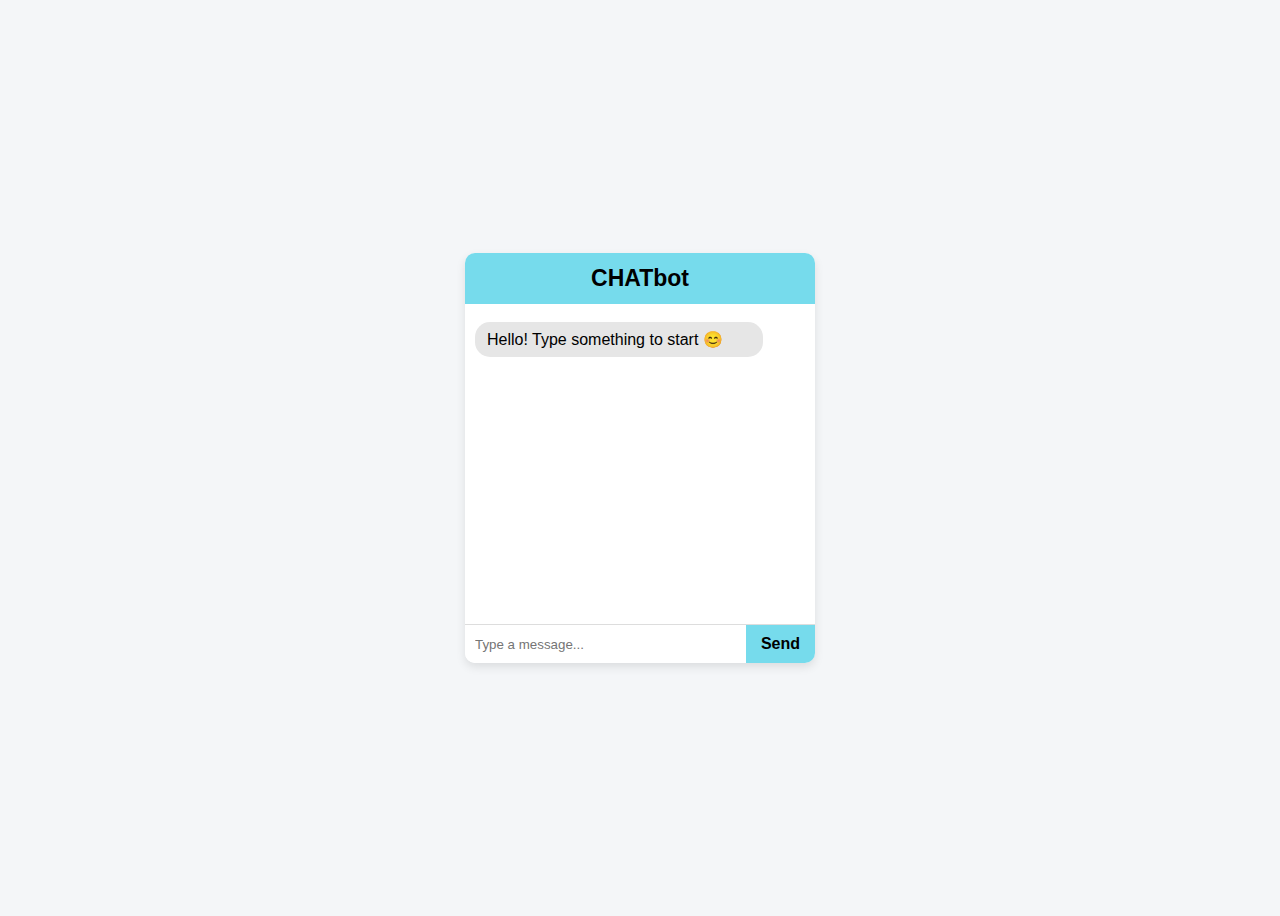
<file: Task1_ChatBOT/index.html>
<!DOCTYPE html>
<html lang="en">
<head>
    <meta charset="UTF-8">
    <title>Chatbot</title>
    <link rel="stylesheet" href="style.css">
</head>
<body>

<div class="chat-container">
    <div class="chat-header">CHAT<span>bot</span></div>

    <div class="chat-box" id="chatBox">
        <div class="bot-message">Hello! Type something to start 😊</div>
    </div>

    <div class="chat-input">
        <input type="text" id="userInput" placeholder="Type a message..." />
        <button onclick="sendMessage()">Send</button>
    </div>
</div>

<script src="script.js"></script>
</body>
</html>
</file>
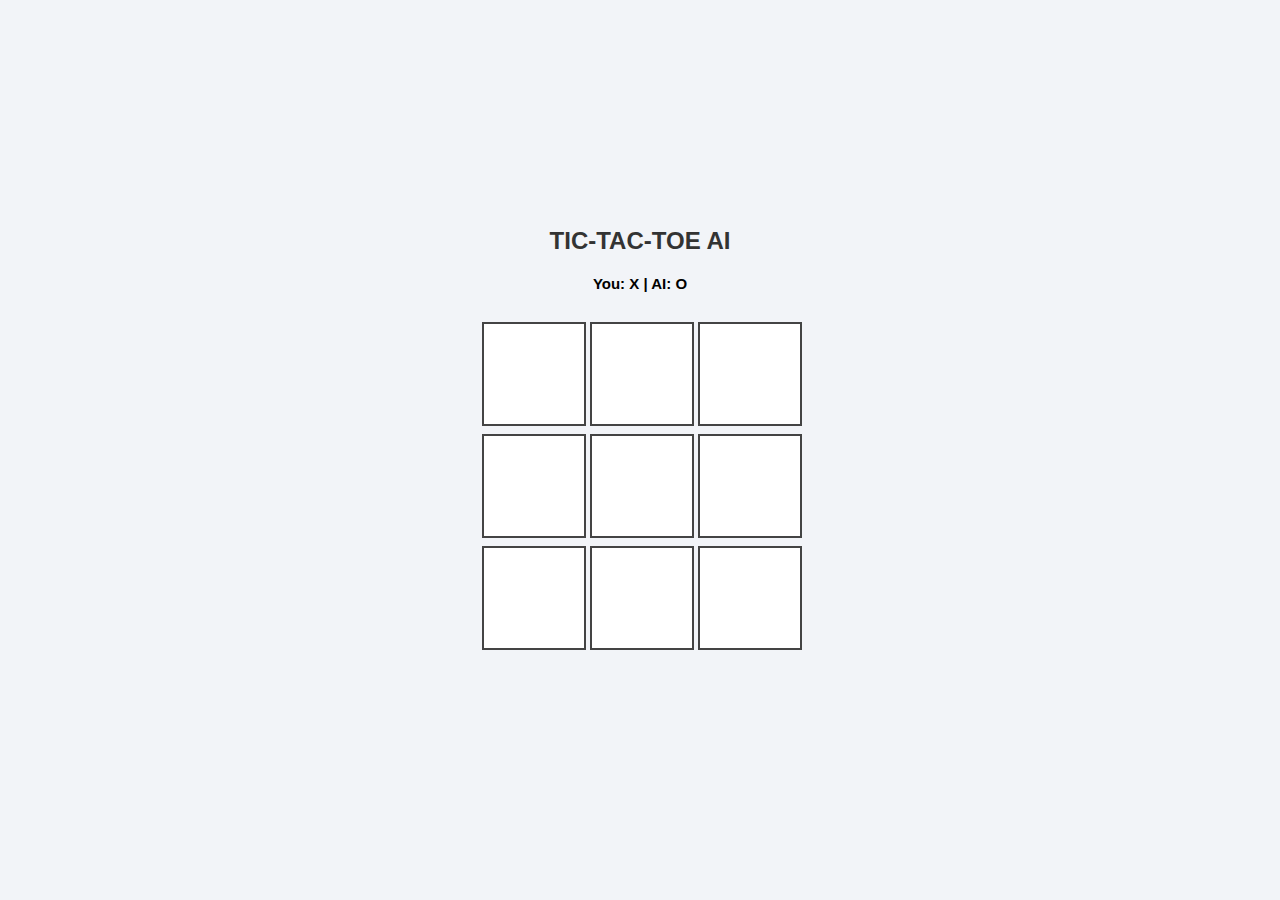
<file: Task2_TIC_TAC_TOE_AI/Tic_toc_tie_ai.html>
<!DOCTYPE html>
<html>
<head>
    <title>Tic Tac Toe AI</title>
    <link rel="stylesheet" href="layout.css">
</head>
<body>

<h2>TIC-TAC-TOE AI</h2>
<p>You: X | AI: O</p>

<div class="board">
    <div class="cell" onclick="makeMove(0)"></div>
    <div class="cell" onclick="makeMove(1)"></div>
    <div class="cell" onclick="makeMove(2)"></div>
    <div class="cell" onclick="makeMove(3)"></div>
    <div class="cell" onclick="makeMove(4)"></div>
    <div class="cell" onclick="makeMove(5)"></div>
    <div class="cell" onclick="makeMove(6)"></div>
    <div class="cell" onclick="makeMove(7)"></div>
    <div class="cell" onclick="makeMove(8)"></div>
</div>

<h3 id="status"></h3>

<script src="content.js"></script>
</body>
</html>
</file>
<file: Task1_ChatBOT/style.css>
body {
    font-family: Arial, sans-serif;
    background: #f4f6f8;
    display: flex;
    justify-content: center;
    align-items: center;
    height: 100vh;
}

.chat-container 
{
    width: 350px;
    background: #ffffff;
    border-radius: 10px;
    box-shadow: 0 4px 10px rgba(0,0,0,0.1);
    overflow: hidden;
}

.chat-header 
{
    background: #76dbec;
    color: black;
    text-align: center;
    padding: 12px;
    font-weight: bold;
    font-size:23px ;
}

.chat-box 
{
    height: 300px;
    padding: 10px;
    overflow-y: auto;
}

.bot-message, .user-message 
{
    margin: 8px 0;
    padding: 8px 12px;
    border-radius: 15px;
    max-width: 80%;
}

.bot-message 
{
    background: #e6e6e6;
    align-self: flex-start;
}

.user-message 
{
    background: #76dbec;
    color: white;
    align-self: flex-end;
    margin-left: auto;
}

.chat-input 
{
    display: flex;
    border-top: 1px solid #ddd;
}

.chat-input input 
{
    flex: 1;
    padding: 10px;
    border: none;
    outline: none;
}

.chat-input button 
{
    background:#76dbec;
    color: black;
    font-size: 16px;
    border: none;
    padding: 10px 15px;
    cursor: pointer;
    font-weight: bold;
}

.chat-input button:hover
{
    background: #357abd;
}
</file>
<file: Task2_TIC_TAC_TOE_AI/layout.css>
body 
{
    margin: 0;
    height: 100vh;
    display: flex;
    flex-direction: column;
    justify-content: center;
    align-items: center;
    font-family: Arial, sans-serif;
    background: #f2f4f8;
}

h2 
{
    color: #333;
    margin-bottom: 5px;
}

p 
{
    color: black;
    font-size: 15px;
    font-weight: bold;
}

.board 
{
    display: grid;
    grid-template-columns: repeat(3, 100px);
    gap: 8px;
    margin: 15px 0;
}

.cell 
{
    width: 100px;
    height: 100px;
    background-color: #ffffff;
    border: 2px solid #444;
    font-size: 50px;
    font-weight: bold;
    cursor: pointer;
    display: flex;
    align-items: center;
    justify-content: center;
    transition: background-color 0.3s, transform 0.2s;
}


.cell:hover 
{
    background-color: #e3eafc;
    transform: scale(1.05);
}


.cell.X 
{
    color: #1e88e5; 
}

.cell.O 
{
    color: #e53935; 
}

#status 
{
    color: #222;
    margin-top: 10px;
}
</file>
